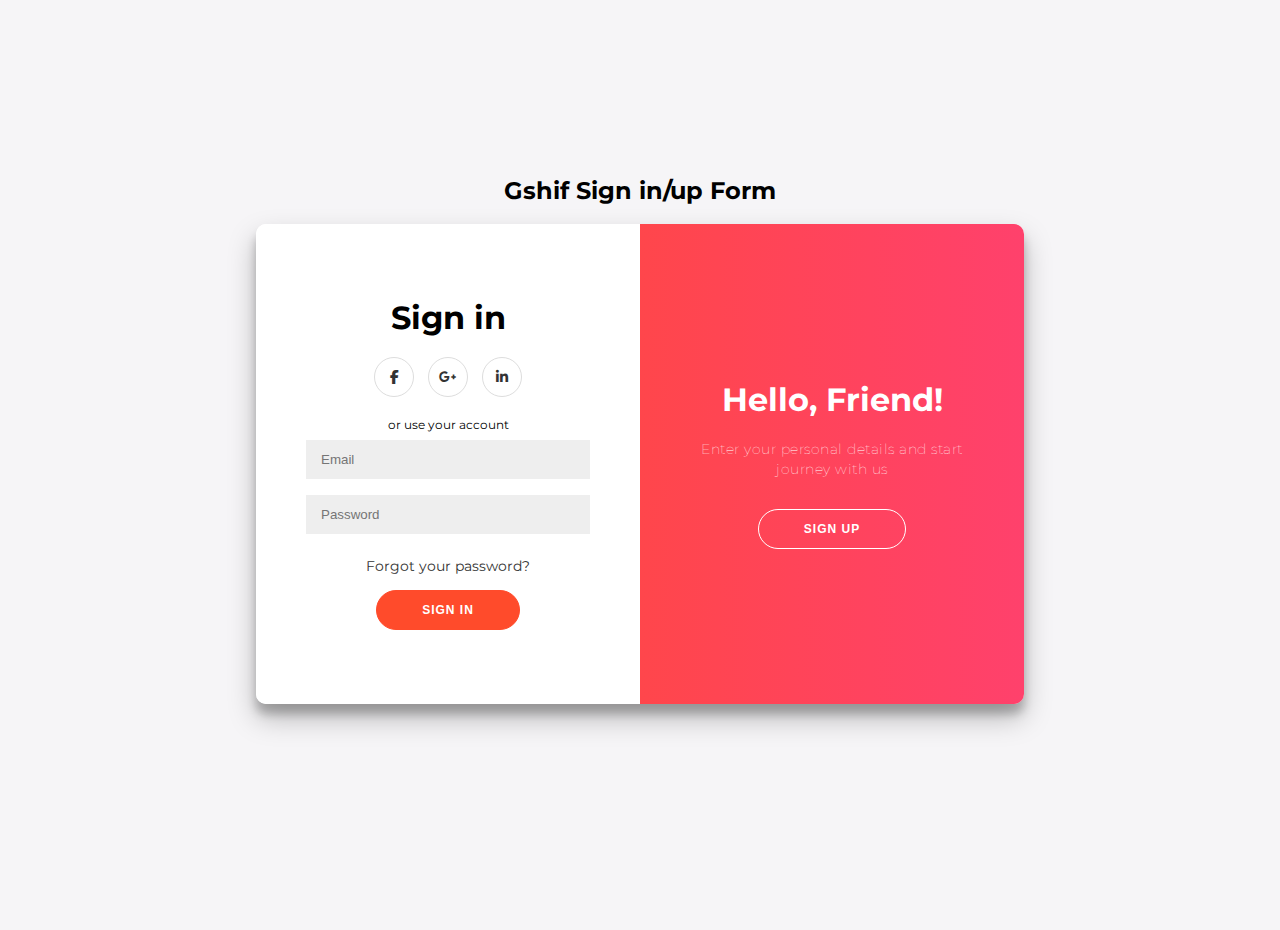
<file: account.html>
<!DOCTYPE html>
<html lang="en">
<head>
    <meta charset="UTF-8">
    <meta http-equiv="X-UA-Compatible" content="IE=edge">
    <meta name="viewport" content="width=device-width, initial-scale=1.0">
    <link rel="stylesheet" href="https://cdnjs.cloudflare.com/ajax/libs/font-awesome/6.1.1/css/all.min.css">
    <link href="https://fonts.googleapis.com/css2?family=Dosis&display=swap" rel="stylesheet">
    <link href="https://fonts.googleapis.com/css2?family=Cormorant+SC:wght@600&display=swap" rel="stylesheet">
    <link href="https://fonts.googleapis.com/css2?family=Dancing+Script:wght@500&display=swap" rel="stylesheet">
    <title>Document</title>
</head>
<style>
    @import url('https://fonts.googleapis.com/css?family=Montserrat:400,800');

* {
	box-sizing: border-box;
}

body {
	background: #f6f5f7;
	display: flex;
	justify-content: center;
	align-items: center;
	flex-direction: column;
	font-family: 'Montserrat', sans-serif;
	height: 100vh;
	margin: -20px 0 50px;
}

h1 {
	font-weight: bold;
	margin: 0;
}

h2 {
	text-align: center;
}

p {
	font-size: 14px;
	font-weight: 100;
	line-height: 20px;
	letter-spacing: 0.5px;
	margin: 20px 0 30px;
}

span {
	font-size: 12px;
}

a {
	color: #333;
	font-size: 14px;
	text-decoration: none;
	margin: 15px 0;
}

button {
	border-radius: 20px;
	border: 1px solid #FF4B2B;
	background-color: #FF4B2B;
	color: #FFFFFF;
	font-size: 12px;
	font-weight: bold;
	padding: 12px 45px;
	letter-spacing: 1px;
	text-transform: uppercase;
	transition: transform 80ms ease-in;
}

button:active {
	transform: scale(0.95);
}

button:focus {
	outline: none;
}

button.ghost {
	background-color: transparent;
	border-color: #FFFFFF;
}

form {
	background-color: #FFFFFF;
	display: flex;
	align-items: center;
	justify-content: center;
	flex-direction: column;
	padding: 0 50px;
	height: 100%;
	text-align: center;
}

input {
	background-color: #eee;
	border: none;
	padding: 12px 15px;
	margin: 8px 0;
	width: 100%;
}

.container {
	background-color: #fff;
	border-radius: 10px;
  	box-shadow: 0 14px 28px rgba(0,0,0,0.25), 
			0 10px 10px rgba(0,0,0,0.22);
	position: relative;
	overflow: hidden;
	width: 768px;
	max-width: 100%;
	min-height: 480px;
}

.form-container {
	position: absolute;
	top: 0;
	height: 100%;
	transition: all 0.6s ease-in-out;
}

.sign-in-container {
	left: 0;
	width: 50%;
	z-index: 2;
}

.container.right-panel-active .sign-in-container {
	transform: translateX(100%);
}

.sign-up-container {
	left: 0;
	width: 50%;
	opacity: 0;
	z-index: 1;
}

.container.right-panel-active .sign-up-container {
	transform: translateX(100%);
	opacity: 1;
	z-index: 5;
	animation: show 0.6s;
}

@keyframes show {
	0%, 49.99% {
		opacity: 0;
		z-index: 1;
	}
	
	50%, 100% {
		opacity: 1;
		z-index: 5;
	}
}

.overlay-container {
	position: absolute;
	top: 0;
	left: 50%;
	width: 50%;
	height: 100%;
	overflow: hidden;
	transition: transform 0.6s ease-in-out;
	z-index: 100;
}

.container.right-panel-active .overlay-container{
	transform: translateX(-100%);
}

.overlay {
	background: #FF416C;
	background: -webkit-linear-gradient(to right, #FF4B2B, #FF416C);
	background: linear-gradient(to right, #FF4B2B, #FF416C);
	background-repeat: no-repeat;
	background-size: cover;
	background-position: 0 0;
	color: #FFFFFF;
	position: relative;
	left: -100%;
	height: 100%;
	width: 200%;
  	transform: translateX(0);
	transition: transform 0.6s ease-in-out;
}

.container.right-panel-active .overlay {
  	transform: translateX(50%);
}

.overlay-panel {
	position: absolute;
	display: flex;
	align-items: center;
	justify-content: center;
	flex-direction: column;
	padding: 0 40px;
	text-align: center;
	top: 0;
	height: 100%;
	width: 50%;
	transform: translateX(0);
	transition: transform 0.6s ease-in-out;
}

.overlay-left {
	transform: translateX(-20%);
}

.container.right-panel-active .overlay-left {
	transform: translateX(0);
}

.overlay-right {
	right: 0;
	transform: translateX(0);
}

.container.right-panel-active .overlay-right {
	transform: translateX(20%);
}

.social-container {
	margin: 20px 0;
}

.social-container a {
	border: 1px solid #DDDDDD;
	border-radius: 50%;
	display: inline-flex;
	justify-content: center;
	align-items: center;
	margin: 0 5px;
	height: 40px;
	width: 40px;
}

footer {
    background-color: #222;
    color: #fff;
    font-size: 14px;
    bottom: 0;
    position: fixed;
    left: 0;
    right: 0;
    text-align: center;
    z-index: 999;
}

footer p {
    margin: 10px 0;
}

footer i {
    color: red;
}

footer a {
    color: #3c97bf;
    text-decoration: none;
}
</style>
<body>
    <h2>Gshif Sign in/up Form</h2>
<div class="container" id="container">
	<div class="form-container sign-up-container">
		<form action="#">
			<h1>Create Account</h1>
			<div class="social-container">
				<a href="#" class="social"><i class="fa-brands fa-2x fa-facebook-f"></i></a>
				<a href="#" class="social"><i class="fab fa-google-plus-g"></i></a>
				<a href="#" class="social"><i class="fa-brands fa-2x fa-linkedin"></i></a>
			</div>
			<span>or use your email for registration</span>
			<input type="text" placeholder="Name" />
			<input type="email" placeholder="Email" />
			<input type="password" placeholder="Password" />
			<button>Sign Up</button>
		</form>
	</div>
	<div class="form-container sign-in-container">
		<form action="#">
			<h1>Sign in</h1>
			<div class="social-container">
				<a href="#" class="social"><i class="fab fa-facebook-f"></i></a>
				<a href="#" class="social"><i class="fab fa-google-plus-g"></i></a>
				<a href="#" class="social"><i class="fab fa-linkedin-in"></i></a>
			</div>
			<span>or use your account</span>
			<input type="email" placeholder="Email" />
			<input type="password" placeholder="Password" />
			<a href="#">Forgot your password?</a>
			<button>Sign In</button>
		</form>
	</div>
	<div class="overlay-container">
		<div class="overlay">
			<div class="overlay-panel overlay-left">
				<h1>Welcome Back!</h1>
				<p>To keep connected with us please login with your personal info</p>
				<button class="ghost" id="signIn">Sign In</button>
			</div>
			<div class="overlay-panel overlay-right">
				<h1>Hello, Friend!</h1>
				<p>Enter your personal details and start journey with us</p>
				<button class="ghost" id="signUp">Sign Up</button>
			</div>
		</div>
	</div>
</div>
<script>
    const signUpButton = document.getElementById('signUp');
const signInButton = document.getElementById('signIn');
const container = document.getElementById('container');

signUpButton.addEventListener('click', () => {
	container.classList.add("right-panel-active");
});

signInButton.addEventListener('click', () => {
	container.classList.remove("right-panel-active");
});
</script>
    
</body>
</html>
</file>
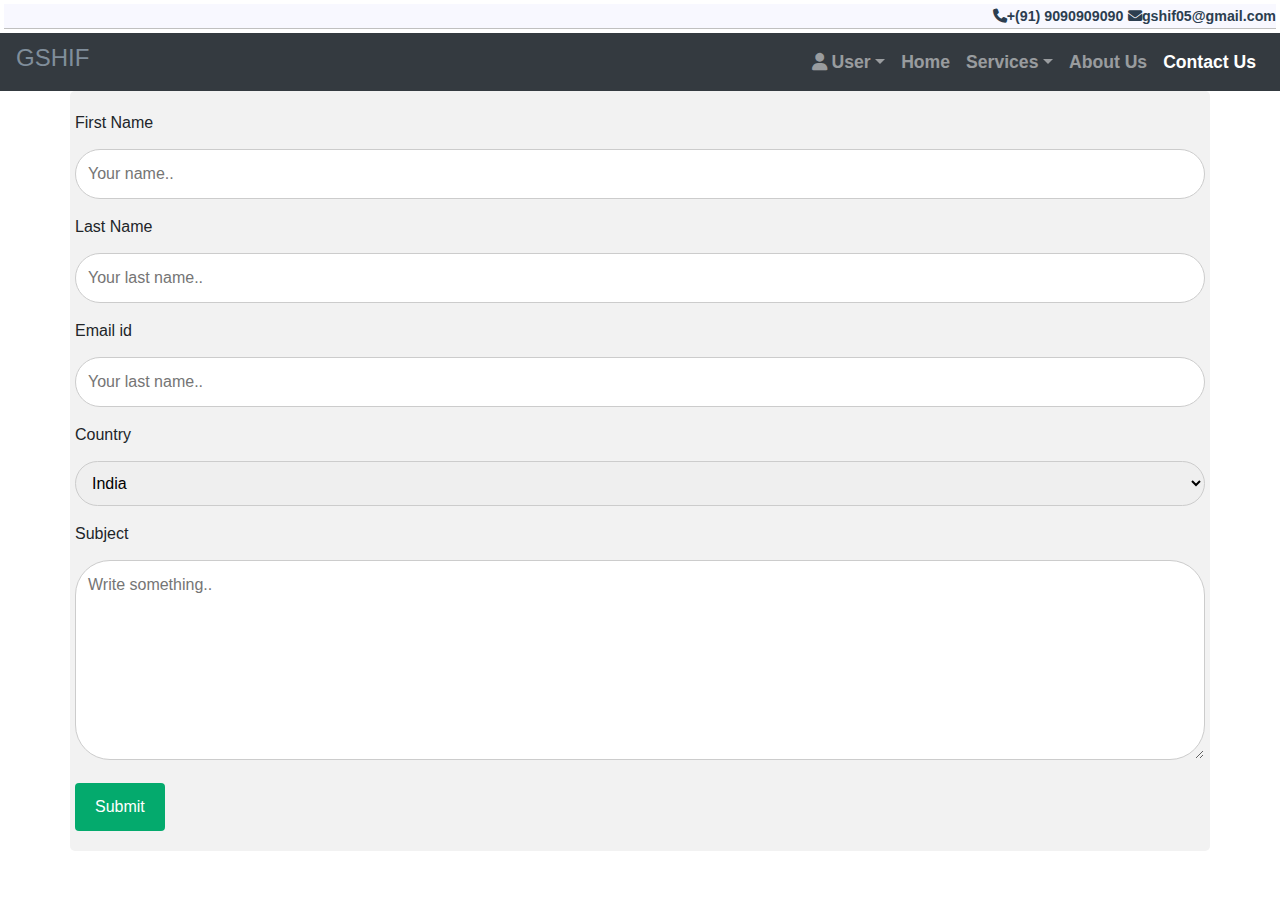
<file: contact.html>
<!doctype html>
<html lang="en">
  <head> 
    <title> Gshif-Contact Us</title>
    <!-- Required meta tags -->
    <meta charset="utf-8">
    <meta name="viewport" content="width=device-width, initial-scale=1, shrink-to-fit=no">
    <link rel="stylesheet" href="https://cdnjs.cloudflare.com/ajax/libs/font-awesome/6.1.1/css/all.min.css">
    <link href="https://fonts.googleapis.com/css2?family=Dosis&display=swap" rel="stylesheet">
    <link href="https://fonts.googleapis.com/css2?family=Cormorant+SC:wght@600&display=swap" rel="stylesheet">
    <link href="https://fonts.googleapis.com/css2?family=Dancing+Script:wght@500&display=swap" rel="stylesheet">
    <!-- Bootstrap CSS -->
    <link rel="stylesheet" href="https://stackpath.bootstrapcdn.com/bootstrap/4.3.1/css/bootstrap.min.css" integrity="sha384-ggOyR0iXCbMQv3Xipma34MD+dH/1fQ784/j6cY/iJTQUOhcWr7x9JvoRxT2MZw1T" crossorigin="anonymous">
    <link rel="stylesheet" href="css/styles.css">
  </head>
  <boddy>
    <header>
      <div class="p-1" id="#topHeader">
        <div class="firstshow" class="container">
          <div class="row">
            <div class="col-12 text-right">
              <a class="angle" href="tel:+(91) 9090909090"> <i class="fa-solid fa-phone"></i></i>+(91) 9090909090</a> 
              <a class="angle"href="mailto:gshif05@gmail.com"> <i class="fa-solid fa-envelope"></i>gshif05@gmail.com</a>        
            </div>
          </div>
        </div>
      </div>
    </header>

    <div id="bottomHeader">
      <div class="container-fluid">
        <nav class="navbar navbar-dark bg-dark navbar-expand-lg">
          <a class="nav-brand" href="">
          <h4 class="gshif">GSHIF</h4>
          </a>
          <button data-toggle ="collapse" data-target="#navbarToggler" type="button"aria-controls="navbarToggler" class="navbar-toggler" >
            <span class="navbar-toggler-icon"></span>
          </button>
        <div class="collapse navbar-collapse" id="navbarToggler">
          <ul class="navbar-nav ml-auto">
            <li class="nav-item dropdown">
              <a class="nav-link dropdown-toggle" data-toggle="dropdown" role="button" class="nav-link text-left"href=""> <i class="fa fa-user"></i> User</a>
              <div class="dropdown-menu">
              <!-- <a class="dropdown-item" href="">Login</a> -->
                <a class="dropdown-item" href="/account.html">Account</a>
              </div>
            </li>
            <li class="nav-item">
              <a  class="nav-link" href="/index.html">Home</a>
            </li>
            <li class="nav-item dropdown">
              <a  class="nav-link dropdown-toggle" data-toggle="dropdown" role="button" href="">Services</a>
              <div class="dropdown-menu">
                <a class="dropdown-item" href="/rateus.html">Rate Us</a>
                <!-- <a class="dropdown-item" href="/food.html">Food Availability</a> -->
                <a class="dropdown-item" href="/menu.html">Menus</a>
              </div>
            </li>
            <li class="nav-item">
              <a  class="nav-link"href="/aboutus.html">About Us</a>
            </li>
            <li class="nav-item active">
              <a  class="nav-link"href="/contact.html">Contact Us</a>
            </li>
          </ul>
         </div>
        </nav>
      </div>

    </div>
<div class="container">
  <div class="row">
    <div class="column">
      <form>

        <label for="fname">First Name</label>
        <input type="text" id="fname" name="firstname" placeholder="Your name..">
    
        <label for="lname">Last Name</label>
        <input type="text" id="lname" name="lastname" placeholder="Your last name..">
        <label for="lname">Email id</label>
        <input type="text" id="lname" name="lastname" placeholder="Your last name..">
    
    
        <label for="country">Country</label>
        <select id="country" name="country">
          
          <option value="India">India</option>
          <option value="australia">Australia</option>
          <option value="Russia">Russia</option>
          <option value="Korea">Korea</option>
          <option value="canada">Canada</option>
          <option value="usa">USA</option>
        </select>
    
        <label for="subject">Subject</label>
        <textarea id="subject" name="subject" placeholder="Write something.." style="height:200px"></textarea>
    
        <input type="submit" value="Submit">
    
      </form>
    </div>
  </div>
  
</div>
<style>
  /* Style inputs with type="text", select elements and textareas */
input[type=text], select, textarea {
  width: 100%; /* Full width */
  padding: 12px; /* Some padding */ 
  border: 1px solid #ccc; /* Gray border */
  border-radius: 35px; /* Rounded borders */
  box-sizing: border-box; /* Make sure that padding and width stays in place */
  margin-top: 6px; /* Add a top margin */
  margin-bottom: 16px; /* Bottom margin */
  resize: vertical /* Allow the user to vertically resize the textarea (not horizontally) */
}

/* Style the submit button with a specific background color etc */
input[type=submit] {
  background-color: #04AA6D;
  color: white;
  padding: 12px 20px;
  border: none;
  border-radius: 4px;
  cursor: pointer;
}

/* When moving the mouse over the submit button, add a darker green color */
input[type=submit]:hover {
  background-color: #45a049;
}

/* Add a background color and some padding around the form */
.container {
  border-radius: 5px;
  background-color: #f2f2f2;
  padding: 20px;
}
</style>

<!-- Footter part -->
<!-- <footer  class="full-footer" >
    <div class="container top-footer p-md-3 p-1">
      <div class="row">
        <div class="col-md-3">
          <h3 class="heading-text-1">GSHIF</h3>
          <p>
            Gshif provide a food service operation that provides food and beverages basically
            along with accommodation or lodging facilities for a price
            <a href="">Read more...</a>
            
          </p>
          <a style="color:silver;" class="p-1"href="https://www.facebook.com/profile.php?id=100015985625140"><i class="fa-brands fa-2x fa-facebook-f"></i></a>
          <a style="color: silver;"class="p-1"href="https://www.linkedin.com/in/vishwajeet-sharma-649a21205"><i class="fa-brands fa-2x fa-linkedin"></i></a>
          <a style="color: silver;" href="https://www.instagram.com/vishu.livincool/"><i class="fa-brands fa-2x fa-instagram"></i></a>
        </div>
        <div class="col-md-3">
          <h3 class="heading-text-1">Important Links</h3>
          <a href="">Privacy Policy</a><br>
          <a href="">Youtube Channel Link</a><br>
          <a href=""> Blog Articles</a><br>
          <a href="">Social Media</a>

        </div>
        <div class="col-md-3">
          <h3 class="heading-text-1">Our Services</h3>
          <a href="">Information</a><br>
          <a href=""> Menus</a><br>
         <a href=""> User-reviews of Restaurants </a><br>
         <a href="">Same-day package delivery service</a>
        </div>

        <div class="col-md-3">
          <h3 class="heading-text-1">Conatct Us</h3>
          <a href=""><i class="fa-solid fa-phone"></i></i>+(91) 9090909090</a><br>
          <a href=""><i class="fa-solid fa-envelope"></i>gshif05@gmail.com</a>
          <div class="embed-responsive embed-responsive-16by9">
            <iframe class="embed-responsive-item" src="https://www.google.com/maps/embed?pb=!1m18!1m12!1m3!1d3670.5366368085283!2d76.84910185057954!3d23.077443384851232!2m3!1f0!2f0!3f0!3m2!1i1024!2i768!4f13.1!3m3!1m2!1s0x397ce9ceaaaaaaab%3A0xa224b6b82b421f83!2sVellore%20Institute%20of%20Technology%20-%20VIT%20Bhopal!5e0!3m2!1sen!2sin!4v1658864365086!5m2!1sen!2sin"></iframe>
          </div>
        </div>
      </div>
    </div>
    <div class="container-fluid bottom-footer pt-2">
      <div class="row">
        <div class="col-12 text-center">
           <p> Copyrights © 2022- Gshif All rights are Reserved</p>
        </div>
      </div>
    </div>
  </footer> -->


      
    <!-- Optional JavaScript -->
    <!-- jQuery first, then Popper.js, then Bootstrap JS -->
    <script src="https://code.jquery.com/jquery-3.3.1.slim.min.js" integrity="sha384-q8i/X+965DzO0rT7abK41JStQIAqVgRVzpbzo5smXKp4YfRvH+8abtTE1Pi6jizo" crossorigin="anonymous"></script>
    <script src="https://cdnjs.cloudflare.com/ajax/libs/popper.js/1.14.7/umd/popper.min.js" integrity="sha384-UO2eT0CpHqdSJQ6hJty5KVphtPhzWj9WO1clHTMGa3JDZwrnQq4sF86dIHNDz0W1" crossorigin="anonymous"></script>
    <script src="https://stackpath.bootstrapcdn.com/bootstrap/4.3.1/js/bootstrap.min.js" integrity="sha384-JjSmVgyd0p3pXB1rRibZUAYoIIy6OrQ6VrjIEaFf/nJGzIxFDsf4x0xIM+B07jRM" crossorigin="anonymous"></script>


  </body>
</html>
</file>
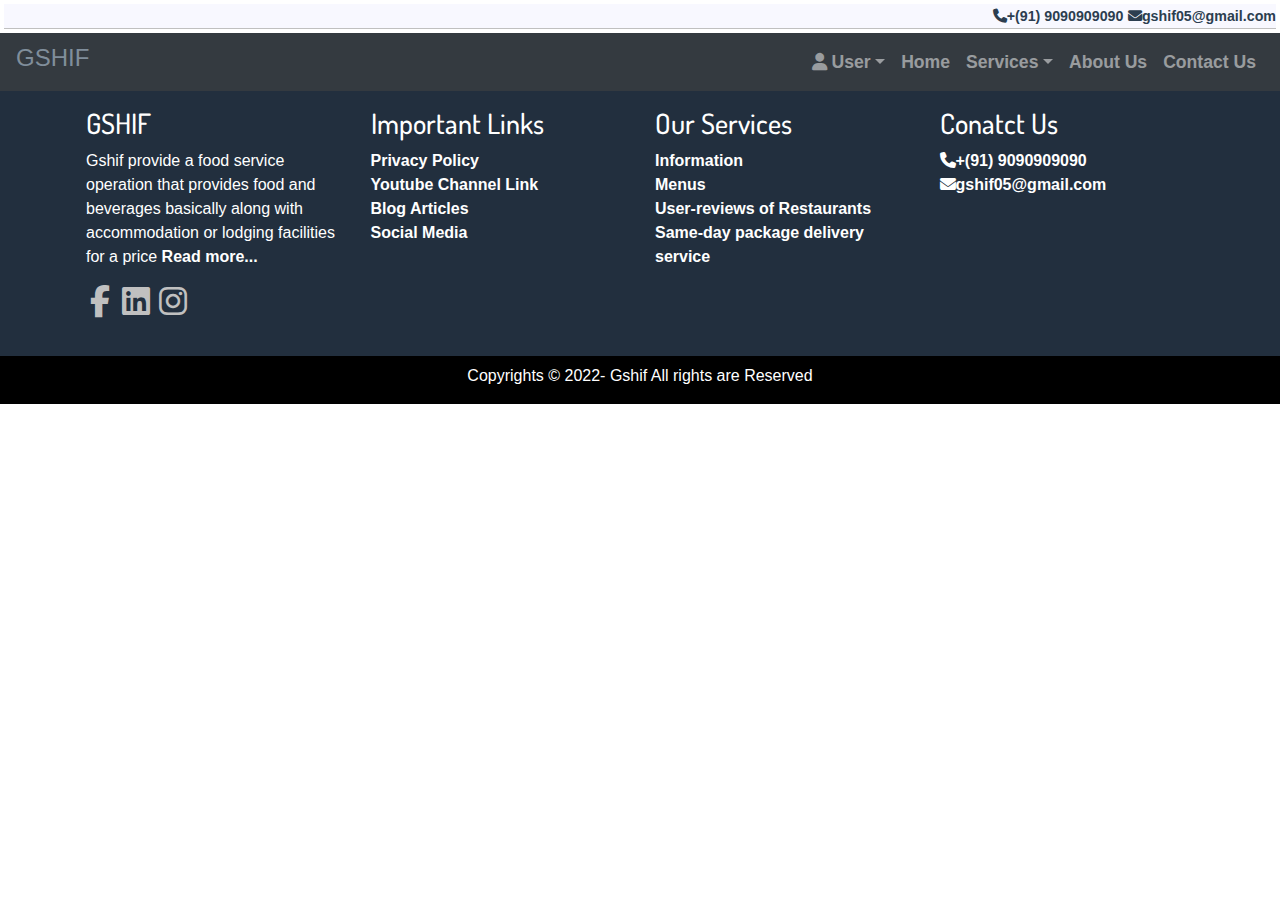
<file: food.html>
<!doctype html>
<html lang="en">
  <head> 
    <title>Food</title>
    <!-- Required meta tags -->
    <meta charset="utf-8">
    <meta name="viewport" content="width=device-width, initial-scale=1, shrink-to-fit=no">
    <link rel="stylesheet" href="https://cdnjs.cloudflare.com/ajax/libs/font-awesome/6.1.1/css/all.min.css">
    <link href="https://fonts.googleapis.com/css2?family=Dosis&display=swap" rel="stylesheet">
    <link href="https://fonts.googleapis.com/css2?family=Cormorant+SC:wght@600&display=swap" rel="stylesheet">
    <link href="https://fonts.googleapis.com/css2?family=Dancing+Script:wght@500&display=swap" rel="stylesheet">
    <!-- Bootstrap CSS -->
    <link rel="stylesheet" href="https://stackpath.bootstrapcdn.com/bootstrap/4.3.1/css/bootstrap.min.css" integrity="sha384-ggOyR0iXCbMQv3Xipma34MD+dH/1fQ784/j6cY/iJTQUOhcWr7x9JvoRxT2MZw1T" crossorigin="anonymous">
    <link rel="stylesheet" href="css/styles.css">
  </head>
  <boddy>
    <header>
      <div class="p-1" id="#topHeader">
        <div class="firstshow" class="container">
          <div class="row">
            <div class="col-12 text-right">
              <a class="angle" href="tel:+(91) 9090909090"> <i class="fa-solid fa-phone"></i></i>+(91) 9090909090</a> 
              <a class="angle"href="mailto:gshif05@gmail.com"> <i class="fa-solid fa-envelope"></i>gshif05@gmail.com</a>        
            </div>
          </div>
        </div>
      </div>
    </header>

    <div id="bottomHeader">
      <div class="container-fluid">
        <nav class="navbar navbar-dark bg-dark navbar-expand-lg">
          <a class="nav-brand" href="">
          <h4 class="gshif">GSHIF</h4>
          </a>
          <button data-toggle ="collapse" data-target="#navbarToggler" type="button"aria-controls="navbarToggler" class="navbar-toggler" >
            <span class="navbar-toggler-icon"></span>
          </button>
        <div class="collapse navbar-collapse" id="navbarToggler">
          <ul class="navbar-nav ml-auto">
            <li class="nav-item dropdown">
              <a class="nav-link dropdown-toggle" data-toggle="dropdown" role="button" class="nav-link text-left"href=""> <i class="fa fa-user"></i> User</a>
              <div class="dropdown-menu">
              <!-- <a class="dropdown-item" href="">Login</a> -->
                <a class="dropdown-item" href="/account.html">Account</a>
              </div>
            </li>
            <li class="nav-item">
              <a  class="nav-link"href="/index.html">Home</a>
            </li>
            <li class="nav-item dropdown">
              <a  class="nav-link dropdown-toggle" data-toggle="dropdown" role="button" href="">Services</a>
              <div class="dropdown-menu">
                <a class="dropdown-item" href="/rateus.html">Rate Us</a>
                <!-- <a class="dropdown-item active" href="/food.html">Food Availability</a> -->
                <a class="dropdown-item" href="/menu.html">Menus</a>
              </div>
            </li>
            <li class="nav-item">
              <a  class="nav-link"href="/aboutus.html">About Us</a>
            </li>
            <li class="nav-item">
              <a  class="nav-link"href="/contact.html">Contact Us</a>
            </li>
          </ul>
         </div>
        </nav>
      </div>

    </div>
<!-- Footter part -->
<footer  class="full-footer" >
    <div class="container top-footer p-md-3 p-1">
      <div class="row">
        <div class="col-md-3">
          <h3 class="heading-text-1">GSHIF</h3>
          <p>
            Gshif provide a food service operation that provides food and beverages basically
            along with accommodation or lodging facilities for a price
            <a href="">Read more...</a>
            
          </p>
          <a style="color:silver;" class="p-1"href="https://www.facebook.com/profile.php?id=100015985625140"><i class="fa-brands fa-2x fa-facebook-f"></i></a>
          <a style="color: silver;"class="p-1"href="https://www.linkedin.com/in/vishwajeet-sharma-649a21205"><i class="fa-brands fa-2x fa-linkedin"></i></a>
          <a style="color: silver;" href="https://www.instagram.com/vishu.livincool/"><i class="fa-brands fa-2x fa-instagram"></i></a>
        </div>
        <div class="col-md-3">
          <h3 class="heading-text-1">Important Links</h3>
          <a href="">Privacy Policy</a><br>
          <a href="">Youtube Channel Link</a><br>
          <a href=""> Blog Articles</a><br>
          <a href="">Social Media</a>

        </div>
        <div class="col-md-3">
          <h3 class="heading-text-1">Our Services</h3>
          <a href="">Information</a><br>
          <a href=""> Menus</a><br>
         <a href=""> User-reviews of Restaurants </a><br>
         <a href="">Same-day package delivery service</a>
        </div>

        <div class="col-md-3">
          <h3 class="heading-text-1">Conatct Us</h3>
          <a href=""><i class="fa-solid fa-phone"></i></i>+(91) 9090909090</a><br>
          <a href=""><i class="fa-solid fa-envelope"></i>gshif05@gmail.com</a>
          <div class="embed-responsive embed-responsive-16by9">
            <iframe class="embed-responsive-item" src="https://www.google.com/maps/embed?pb=!1m18!1m12!1m3!1d3670.5366368085283!2d76.84910185057954!3d23.077443384851232!2m3!1f0!2f0!3f0!3m2!1i1024!2i768!4f13.1!3m3!1m2!1s0x397ce9ceaaaaaaab%3A0xa224b6b82b421f83!2sVellore%20Institute%20of%20Technology%20-%20VIT%20Bhopal!5e0!3m2!1sen!2sin!4v1658864365086!5m2!1sen!2sin"></iframe>
          </div>
        </div>
      </div>
    </div>
    <div class="container-fluid bottom-footer pt-2">
      <div class="row">
        <div class="col-12 text-center">
           <p> Copyrights © 2022- Gshif All rights are Reserved</p>
        </div>
      </div>
    </div>
  </footer>


      
    <!-- Optional JavaScript -->
    <!-- jQuery first, then Popper.js, then Bootstrap JS -->
    <script src="https://code.jquery.com/jquery-3.3.1.slim.min.js" integrity="sha384-q8i/X+965DzO0rT7abK41JStQIAqVgRVzpbzo5smXKp4YfRvH+8abtTE1Pi6jizo" crossorigin="anonymous"></script>
    <script src="https://cdnjs.cloudflare.com/ajax/libs/popper.js/1.14.7/umd/popper.min.js" integrity="sha384-UO2eT0CpHqdSJQ6hJty5KVphtPhzWj9WO1clHTMGa3JDZwrnQq4sF86dIHNDz0W1" crossorigin="anonymous"></script>
    <script src="https://stackpath.bootstrapcdn.com/bootstrap/4.3.1/js/bootstrap.min.js" integrity="sha384-JjSmVgyd0p3pXB1rRibZUAYoIIy6OrQ6VrjIEaFf/nJGzIxFDsf4x0xIM+B07jRM" crossorigin="anonymous"></script>


  </body>
</html>
</file>
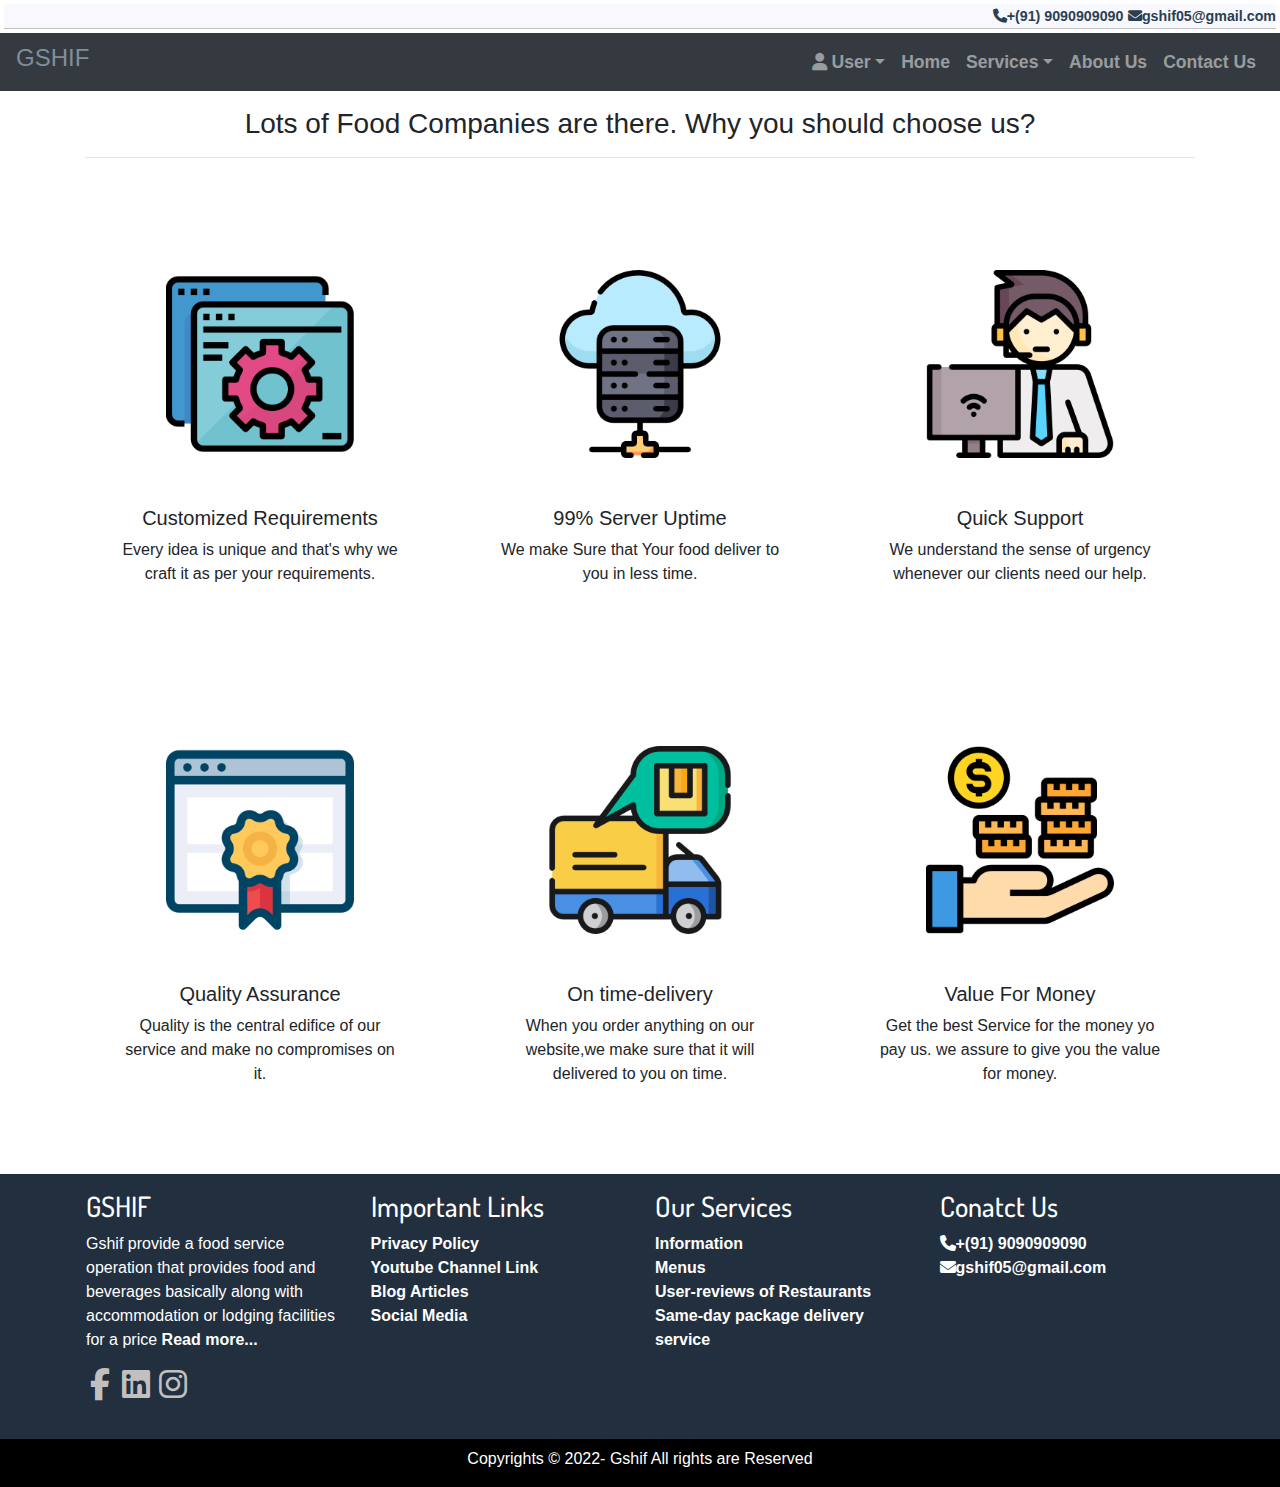
<file: rateus.html>
<!doctype html>
<html lang="en">
  <head> 
    <title>Gshif-Rate Us</title>
    <!-- Required meta tags -->
    <meta charset="utf-8">
    <meta name="viewport" content="width=device-width, initial-scale=1, shrink-to-fit=no">
    <link rel="stylesheet" href="https://cdnjs.cloudflare.com/ajax/libs/font-awesome/6.1.1/css/all.min.css">
    <link href="https://fonts.googleapis.com/css2?family=Dosis&display=swap" rel="stylesheet">
    <link href="https://fonts.googleapis.com/css2?family=Cormorant+SC:wght@600&display=swap" rel="stylesheet">
    <link href="https://fonts.googleapis.com/css2?family=Dancing+Script:wght@500&display=swap" rel="stylesheet">
    <!-- Bootstrap CSS -->
    <link rel="stylesheet" href="https://stackpath.bootstrapcdn.com/bootstrap/4.3.1/css/bootstrap.min.css" integrity="sha384-ggOyR0iXCbMQv3Xipma34MD+dH/1fQ784/j6cY/iJTQUOhcWr7x9JvoRxT2MZw1T" crossorigin="anonymous">
    <link rel="stylesheet" href="css/styles.css">
  </head>
  <boddy>
    <header>
      <div class="p-1" id="#topHeader">
        <div class="firstshow" class="container">
          <div class="row">
            <div class="col-12 text-right">
              <a class="angle" href="tel:+(91) 9090909090"> <i class="fa-solid fa-phone"></i></i>+(91) 9090909090</a> 
              <a class="angle"href="mailto:gshif05@gmail.com"> <i class="fa-solid fa-envelope"></i>gshif05@gmail.com</a>        
            </div>
          </div>
        </div>
      </div>
    </header>

    <div id="bottomHeader">
      <div class="container-fluid">
        <nav class="navbar navbar-dark bg-dark navbar-expand-lg">
          <a class="nav-brand" href="">
          <h4 class="gshif">GSHIF</h4>
          </a>
          <button data-toggle ="collapse" data-target="#navbarToggler" type="button"aria-controls="navbarToggler" class="navbar-toggler" >
            <span class="navbar-toggler-icon"></span>
          </button>
        <div class="collapse navbar-collapse" id="navbarToggler">
          <ul class="navbar-nav ml-auto">
            <li class="nav-item dropdown">
              <a class="nav-link dropdown-toggle" data-toggle="dropdown" role="button" class="nav-link text-left"href=""> <i class="fa fa-user"></i> User</a>
              <div class="dropdown-menu">
              <!-- <a class="dropdown-item" href="">Login</a> -->
                <a class="dropdown-item" href="/account.html">Account</a>
              </div>
            </li>
            <li class="nav-item">
              <a  class="nav-link"href="/index.html">Home</a>
            </li>
            <li class="nav-item dropdown">
              <a  class="nav-link dropdown-toggle" data-toggle="dropdown" role="button" href="">Services</a>
              <div class="dropdown-menu">
                <a class="dropdown-item active" href="/rateus.html">Rate Us</a>
                <!-- <a class="dropdown-item" href="/food.html">Food Availability</a> -->
                <a class="dropdown-item " href="/menu.html">Menus</a>
              </div>
            </li>
            <li class="nav-item">
              <a  class="nav-link"href="/aboutus.html">About Us</a>
            </li>
            <li class="nav-item">
              <a  class="nav-link"href="/contact.html">Contact Us</a>
            </li>
          </ul>
         </div>
        </nav>
      </div>

    </div>

     <!-- Next part -->
     <section class="pt-3 pb-4">
      <div class="container">
        <div class="row">
          <div class="col-12 text-center">
            <h3>Lots of Food Companies are there. Why you should choose us?</h3>
            <hr>
          </div>
          
        </div>
        <div class="row">
          <div class="col-md-4 text-center qualities-img p-5">
            <img class="img-fluid p-5"src="img/customized.png" alt="">
            <h5>
              Customized Requirements
            </h5>
            <p>Every idea is unique and that's why we craft it as per your requirements.</p>
          </div>
          <div class="col-md-4 text-center qualities-img p-5">
            <img class="img-fluid p-5"src="img/cloud.png" alt="">
            <h5>
              99% Server Uptime
            </h5>
            <p>We make Sure that Your food deliver to you in less time.</p>
            
          </div>
          <div class="col-md-4 text-center qualities-img p-5">
            <img class="img-fluid p-5"src="img/support.png" alt="">
            <h5>
              Quick Support
            </h5>
            <p>We understand the sense of urgency whenever our clients need our help.</p>
            
          </div>
        </div>
        <div class="row">
          <div class="col-md-4 text-center qualities-img p-5">
            <img class="img-fluid p-5"src="img/highquality.png" alt="">
            <h5>
              Quality Assurance
            </h5>
            <p>Quality is the central edifice of our service and make no compromises on it. </p>
          </div>
          <div class="col-md-4 text-center qualities-img p-5">
            <img class="img-fluid p-5"src="img/delivery.png" alt="">
            <h5>
              On time-delivery
            </h5>
            <p>When you order anything on our website,we make sure that it will delivered to you on time.</p>
            
          </div>
          <div class="col-md-4 text-center qualities-img p-5">
            <img class="img-fluid p-5"src="img/highvalue.png" alt="">
            <h5>
              Value For Money
            </h5>
            <p>Get the best Service for the money yo pay us. we assure to give you the value for money.</p>

            
          </div>
        </div>
      </div>
    </section>
    <!-- End part -->















<!-- Footter part -->
<footer  class="full-footer" >
    <div class="container top-footer p-md-3 p-1">
      <div class="row">
        <div class="col-md-3">
          <h3 class="heading-text-1">GSHIF</h3>
          <p>
            Gshif provide a food service operation that provides food and beverages basically
            along with accommodation or lodging facilities for a price
            <a href="">Read more...</a>
            
          </p>
          <a style="color:silver;" class="p-1"href="https://www.facebook.com/profile.php?id=100015985625140"><i class="fa-brands fa-2x fa-facebook-f"></i></a>
          <a style="color: silver;"class="p-1"href="https://www.linkedin.com/in/vishwajeet-sharma-649a21205"><i class="fa-brands fa-2x fa-linkedin"></i></a>
          <a style="color: silver;" href="https://www.instagram.com/vishu.livincool/"><i class="fa-brands fa-2x fa-instagram"></i></a>
        </div>
        <div class="col-md-3">
          <h3 class="heading-text-1">Important Links</h3>
          <a href="">Privacy Policy</a><br>
          <a href="">Youtube Channel Link</a><br>
          <a href=""> Blog Articles</a><br>
          <a href="">Social Media</a>

        </div>
        <div class="col-md-3">
          <h3 class="heading-text-1">Our Services</h3>
          <a href="">Information</a><br>
          <a href=""> Menus</a><br>
         <a href=""> User-reviews of Restaurants </a><br>
         <a href="">Same-day package delivery service</a>
        </div>

        <div class="col-md-3">
          <h3 class="heading-text-1">Conatct Us</h3>
          <a href=""><i class="fa-solid fa-phone"></i></i>+(91) 9090909090</a><br>
          <a href=""><i class="fa-solid fa-envelope"></i>gshif05@gmail.com</a>
          <div class="embed-responsive embed-responsive-16by9">
            <iframe class="embed-responsive-item" src="https://www.google.com/maps/embed?pb=!1m18!1m12!1m3!1d3670.5366368085283!2d76.84910185057954!3d23.077443384851232!2m3!1f0!2f0!3f0!3m2!1i1024!2i768!4f13.1!3m3!1m2!1s0x397ce9ceaaaaaaab%3A0xa224b6b82b421f83!2sVellore%20Institute%20of%20Technology%20-%20VIT%20Bhopal!5e0!3m2!1sen!2sin!4v1658864365086!5m2!1sen!2sin"></iframe>
          </div>
        </div>
      </div>
    </div>
    <div class="container-fluid bottom-footer pt-2">
      <div class="row">
        <div class="col-12 text-center">
           <p> Copyrights © 2022- Gshif All rights are Reserved</p>
        </div>
      </div>
    </div>
  </footer>


      
    <!-- Optional JavaScript -->
    <!-- jQuery first, then Popper.js, then Bootstrap JS -->
    <script src="https://code.jquery.com/jquery-3.3.1.slim.min.js" integrity="sha384-q8i/X+965DzO0rT7abK41JStQIAqVgRVzpbzo5smXKp4YfRvH+8abtTE1Pi6jizo" crossorigin="anonymous"></script>
    <script src="https://cdnjs.cloudflare.com/ajax/libs/popper.js/1.14.7/umd/popper.min.js" integrity="sha384-UO2eT0CpHqdSJQ6hJty5KVphtPhzWj9WO1clHTMGa3JDZwrnQq4sF86dIHNDz0W1" crossorigin="anonymous"></script>
    <script src="https://stackpath.bootstrapcdn.com/bootstrap/4.3.1/js/bootstrap.min.js" integrity="sha384-JjSmVgyd0p3pXB1rRibZUAYoIIy6OrQ6VrjIEaFf/nJGzIxFDsf4x0xIM+B07jRM" crossorigin="anonymous"></script>


  </body>
</html>
</file>
<file: css/styles.css>
.contact{
  background-color: lightgrey;
}
.all-link{
  color: #222f3e;
  text-decoration: none;
  background-color: none;
  text-shadow: #243c4f;
  
}
.front-image{ 
  width: 100% !important;
  height: 120% !important;
  /* padding: auto !important; */
}
.myfirstslider{
  font-family: 'Cormorant SC', serif;
}
.heading-text{
  font-family: 'Lora', serif;
}
.matar{
  width: 250px;
  height: 250px;
  border-radius: 5%;
  
}
.dishes-font{
  font-family: 'Dancing Script', cursive;
  font-size: 100px;
}


.head{
  text-align: left;
}
.angle{
  color:#2c3e50;
  font-weight: 600;
  font-size: 0.89rem;
}
.firstshow{
  background-color: ghostwhite;
  border-bottom: 1px solid silver;
}
.container-fluid{
   padding-left: 0;
   padding-right: 0;
}
.gshif{
  color:#808e9b;
}
nav ul li a{
  font-size: 1.1rem;
  font-weight: 600;
}
* {
  box-sizing: border-box;
}

/* Style the search field */
form.example input[type=text] {
  padding: 10px;
  font-size: 17px;
  border: 1px solid grey;
  float: left;
  width: 80%;
  background: #f1f1f1;
}

/* Style the submit button */
form.example button {
  float: left;
  width: 20%;
  padding: 10px;
  background:#485460;
  color: white;
  font-size: 17px;
  border: 1px solid grey;
  border-left: none; /* Prevent double borders */
  cursor: pointer;
}

form.example button:hover {
  background: #3867d6;
}

/* Clear floats */
form.example::after {
  content: "";
  clear: both;
  display: table;
}


/* Start Footer */
.full-footer{
  background-color: #222f3e;


}
.heading-text-1{
  color: white;
  font-family: 'Dosis', sans-serif;
}
.top-footer p{
   color: white;
   

}
.top-footer a{
  color: white;
  font-weight: 600;

}
.bottom-footer{
  background-color: black;
}
.bottom-footer p{
  color: white;
}
/* End Footer */


/* start of About us page */
.breadcrumps-section{
  background-color: #f1f1f1;
  
}
.home-newsletter{
  /* background-color: #004d80; */
  background: #00D7FF;
  color: white;
}
.home-newsletter .form-control{
  height: 50px;
  border-color: transparent;
  border-radius: 20px 0 0 20px;

}
.home-newsletter .btn{
  min-height: 50px;
  border-radius:  0 20px 20px 0;
  background: #243c4f;
  
  color: #fff;

}
.team-image{
  border-radius: 50%;
  height: 300px;
  width:550px;

}
.comapany-fonts{
  font-family: 'Great Vibes', cursive;
  font-size: 35px;
}
/* End of about us page */
</file>
